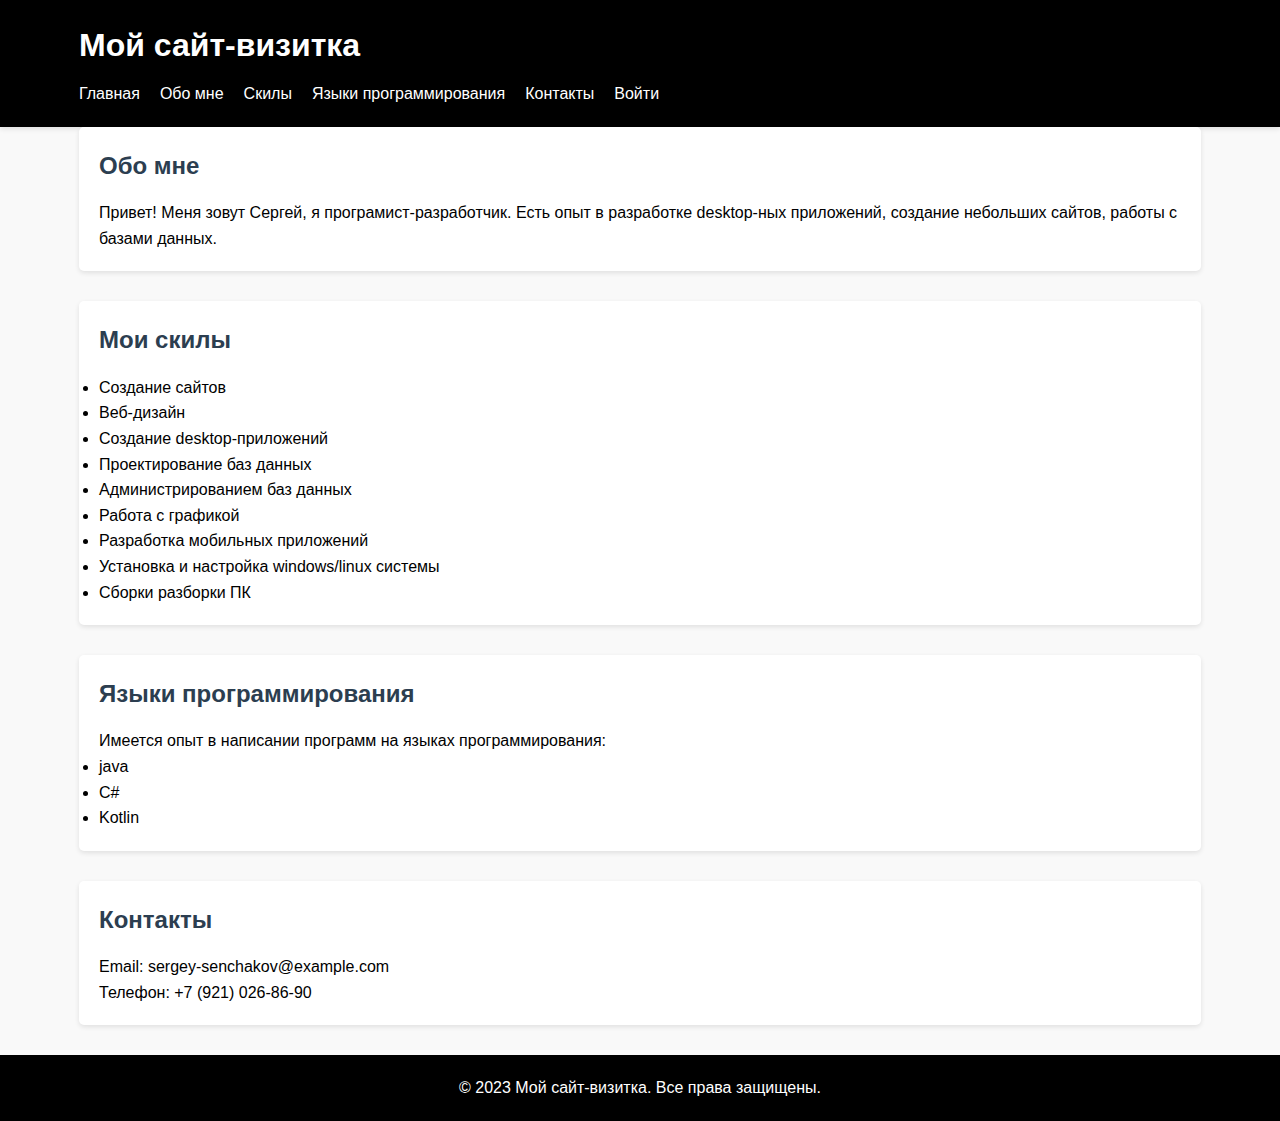
<file: сайт визитка 2/index.html>
<!DOCTYPE html>
<html lang="ru">
<head>
    <meta charset="UTF-8">
    <meta name="viewport" content="width=device-width, initial-scale=1.0">
    <title>Мой сайт-визитка</title>
    <link rel="stylesheet" href="style.css">
</head>
<body>
    <header>
        <div class="container">
            <h1>Мой сайт-визитка</h1>
            <nav>
                <ul>
                    <li><a href="index.html">Главная</a></li>
                    <li><a href="#about">Обо мне</a></li>
                    <li><a href="#services">Скилы</a></li>
                    <li><a href="#programming_languages">Языки программирования</a></li>
                    <li><a href="#contact">Контакты</a></li>
                    <li><a href="auth.html" id="auth-link">Войти</a></li>
                </ul>
            </nav>
        </div>
    </header>

    <main class="container">
        <section id="about">
            <h2>Обо мне</h2>
            <p>Привет! Меня зовут Сергей, я програмист-разработчик. Есть опыт в разработке desktop-ных приложений, создание небольших сайтов, работы с базами данных.</p>
        </section>

        <section id="services">
            <h2>Мои скилы</h2>
            <ul>
                <li>Создание сайтов</li>
                <li>Веб-дизайн</li>
                <li>Создание desktop-приложений</li>
                <li>Проектирование баз данных</li>
                <li>Администрированием баз данных</li>
                <li>Работа с графикой</li>
                <li>Разработка мобильных приложений</li>
                <li>Установка и настройка windows/linux системы</li>
                <li>Сборки разборки ПК</li>
            </ul>
        </section>

        <section lang_programm="programming_languages">
            <h2>Языки программирования</h2>
            <p>Имеется опыт в написании программ на языках программирования:</p>
            <ul>
                <li>java</li>
                <li>C#</li>
                <li>Kotlin</li>
            </ul>
        </section>

        <section id="contact">
            <h2>Контакты</h2>
            <p>Email: sergey-senchakov@example.com</p>
            <p>Телефон: +7 (921) 026-86-90</p>
        </section>
    </main>

    <footer>
        <div class="container">
            <p>&copy; 2023 Мой сайт-визитка. Все права защищены.</p>
        </div>
    </footer>

    <script src="script.js"></script>
</body>
</html>
</file>
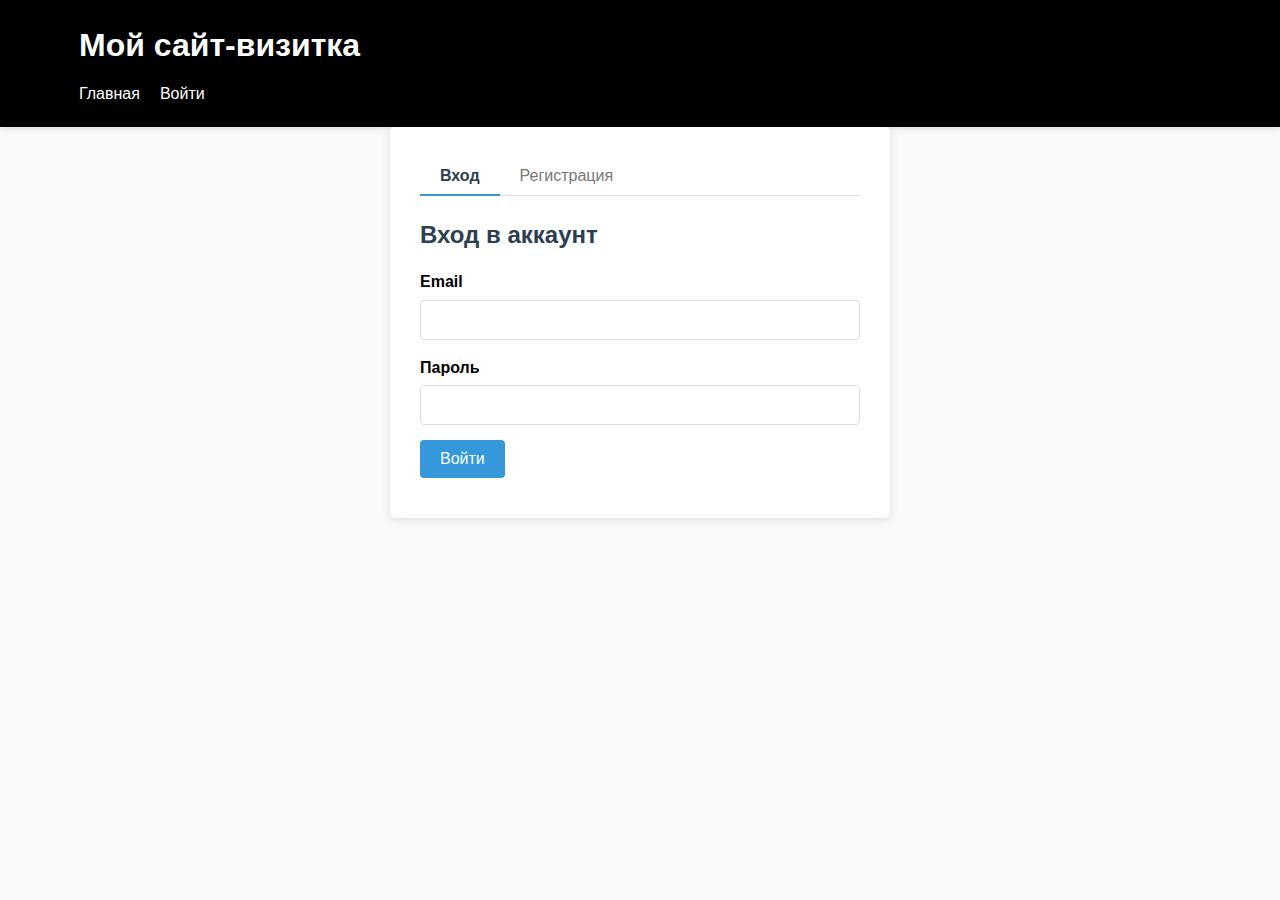
<file: сайт визитка 2/auth.html>
<!DOCTYPE html>
<html lang="ru">
<head>
    <meta charset="UTF-8">
    <meta name="viewport" content="width=device-width, initial-scale=1.0">
    <title>Авторизация | Мой сайт-визитка</title>
    <link rel="stylesheet" href="style.css">
</head>
<body>
    <header>
        <div class="container">
            <h1>Мой сайт-визитка</h1>
            <nav>
                <ul>
                    <li><a href="index.html">Главная</a></li>
                    <li><a href="auth.html" id="auth-link">Войти</a></li>
                </ul>
            </nav>
        </div>
    </header>

    <main class="container">
        <div class="auth-container">
            <div class="tabs">
                <button class="tab-btn active" data-tab="login">Вход</button>
                <button class="tab-btn" data-tab="register">Регистрация</button>
            </div>

            <form id="login-form" class="auth-form active">
                <h2>Вход в аккаунт</h2>
                <div class="form-group">
                    <label for="login-email">Email</label>
                    <input type="email" id="login-email" required>
                </div>
                <div class="form-group">
                    <label for="login-password">Пароль</label>
                    <input type="password" id="login-password" required>
                </div>
                <button type="submit" class="btn">Войти</button>
                <p id="login-error" class="error-message"></p>
            </form>

            <form id="register-form" class="auth-form">
                <h2>Регистрация</h2>
                <div class="form-group">
                    <label for="register-name">Имя</label>
                    <input type="text" id="register-name" required>
                </div>
                <div class="form-group">
                    <label for="register-email">Email</label>
                    <input type="email" id="register-email" required>
                </div>
                <div class="form-group">
                    <label for="register-password">Пароль</label>
                    <input type="password" id="register-password" required>
                </div>
                <div class="form-group">
                    <label for="register-confirm">Подтвердите пароль</label>
                    <input type="password" id="register-confirm" required>
                </div>
                <button type="submit" class="btn">Зарегистрироваться</button>
                <p id="register-error" class="error-message"></p>
            </form>
        </div>
    </main>

    <script src="script.js"></script>
</body>
</html>
</file>
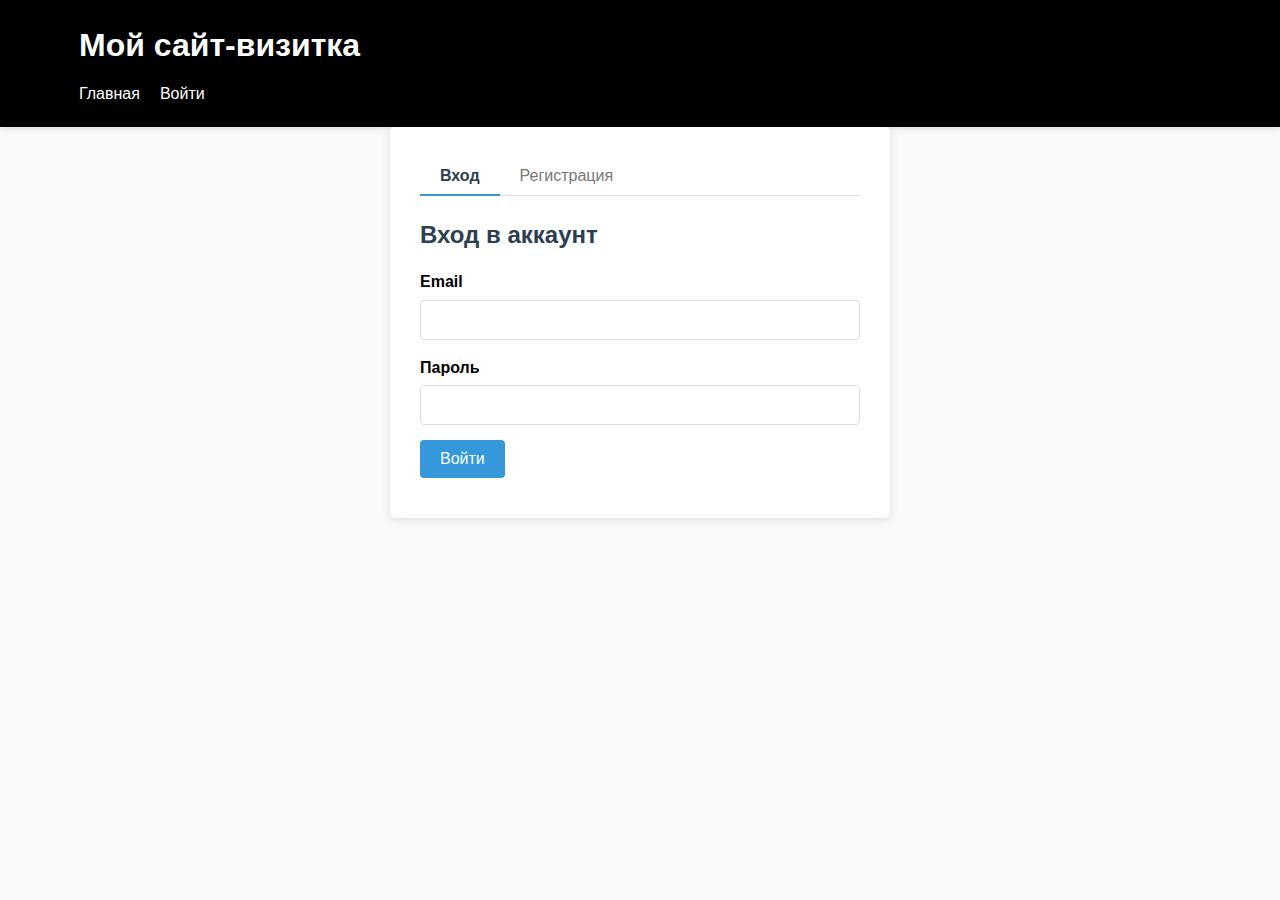
<file: сайт визитка 2/profile.html>
<!DOCTYPE html>
<html lang="ru">
<head>
    <meta charset="UTF-8">
    <meta name="viewport" content="width=device-width, initial-scale=1.0">
    <title>Профиль | Мой сайт-визитка</title>
    <link rel="stylesheet" href="style.css">
</head>
<body>
    <header>
        <div class="container">
            <h1>Мой сайт-визитка</h1>
            <nav>
                <ul>
                    <li><a href="index.html">Главная</a></li>
                    <li><a href="#" id="logout-link">Выйти</a></li>
                </ul>
            </nav>
        </div>
    </header>

    <main class="container">
        <section class="profile-section">
            <h2>Личный кабинет</h2>
            <div class="profile-info">
                <p>Добро пожаловать, <span id="profile-name"></span>!</p>
                <p>Email: <span id="profile-email"></span></p>
            </div>
        </section>
    </main>

    <script src="script.js"></script>
</body>
</html>
</file>
<file: сайт визитка 2/style.css>
/* Общие стили */
* {
    margin: 0;
    padding: 0;
    box-sizing: border-box;
    font-family: 'Arial', sans-serif;
}

body {
    line-height: 1.6;
    color: #000000;
    background-color: #f9f9f9;
}

.container {
    width: 90%;
    max-width: 1200px;
    margin: 0 auto;
    padding: 0 15px;
}

header {
    background-color: #000000;
    color: white;
    padding: 20px 0;
    box-shadow: 0 2px 5px rgba(0,0,0,0.1);
}

header h1 {
    margin-bottom: 10px;
}

nav ul {
    display: flex;
    list-style: none;
}

nav ul li {
    margin-right: 20px;
}

nav ul li a {
    color: white;
    text-decoration: none;
    transition: color 0.3s;
}

nav ul li a:hover {
    color: #3498db;
}

main {
    padding: 30px 0;
}

section {
    margin-bottom: 30px;
    padding: 20px;
    background-color: white;
    border-radius: 5px;
    box-shadow: 0 2px 5px rgba(0,0,0,0.1);
}

h2 {
    margin-bottom: 15px;
    color: #2c3e50;
}

footer {
    background-color: #000000;
    color: white;
    text-align: center;
    padding: 20px 0;
    margin-top: 30px;
}

/* Стили для форм авторизации */
.auth-container {
    max-width: 500px;
    margin: 0 auto;
    background-color: white;
    padding: 30px;
    border-radius: 5px;
    box-shadow: 0 2px 10px rgba(0,0,0,0.1);
}

.tabs {
    display: flex;
    margin-bottom: 20px;
    border-bottom: 1px solid #ddd;
}

.tab-btn {
    padding: 10px 20px;
    background: none;
    border: none;
    cursor: pointer;
    font-size: 16px;
    color: #777;
    position: relative;
}

.tab-btn.active {
    color: #2c3e50;
    font-weight: bold;
}

.tab-btn.active::after {
    content: '';
    position: absolute;
    bottom: -1px;
    left: 0;
    width: 100%;
    height: 2px;
    background-color: #3498db;
}

.auth-form {
    display: none;
}

.auth-form.active {
    display: block;
}

.form-group {
    margin-bottom: 15px;
}

.form-group label {
    display: block;
    margin-bottom: 5px;
    font-weight: bold;
}

.form-group input {
    width: 100%;
    padding: 10px;
    border: 1px solid #ddd;
    border-radius: 4px;
    font-size: 16px;
}

.btn {
    display: inline-block;
    background-color: #3498db;
    color: white;
    padding: 10px 20px;
    border: none;
    border-radius: 4px;
    cursor: pointer;
    font-size: 16px;
    transition: background-color 0.3s;
}

.btn:hover {
    background-color: #2980b9;
}

.error-message {
    color: #e74c3c;
    margin-top: 10px;
}

/* Стили для профиля */
.profile-section {
    max-width: 600px;
    margin: 0 auto;
    background-color: white;
    padding: 30px;
    border-radius: 5px;
    box-shadow: 0 2px 10px rgba(0,0,0,0.1);
}

.profile-info p {
    margin-bottom: 10px;
    font-size: 18px;
}

.profile-info span {
    font-weight: bold;
    color: #2c3e50;
}
</file>
